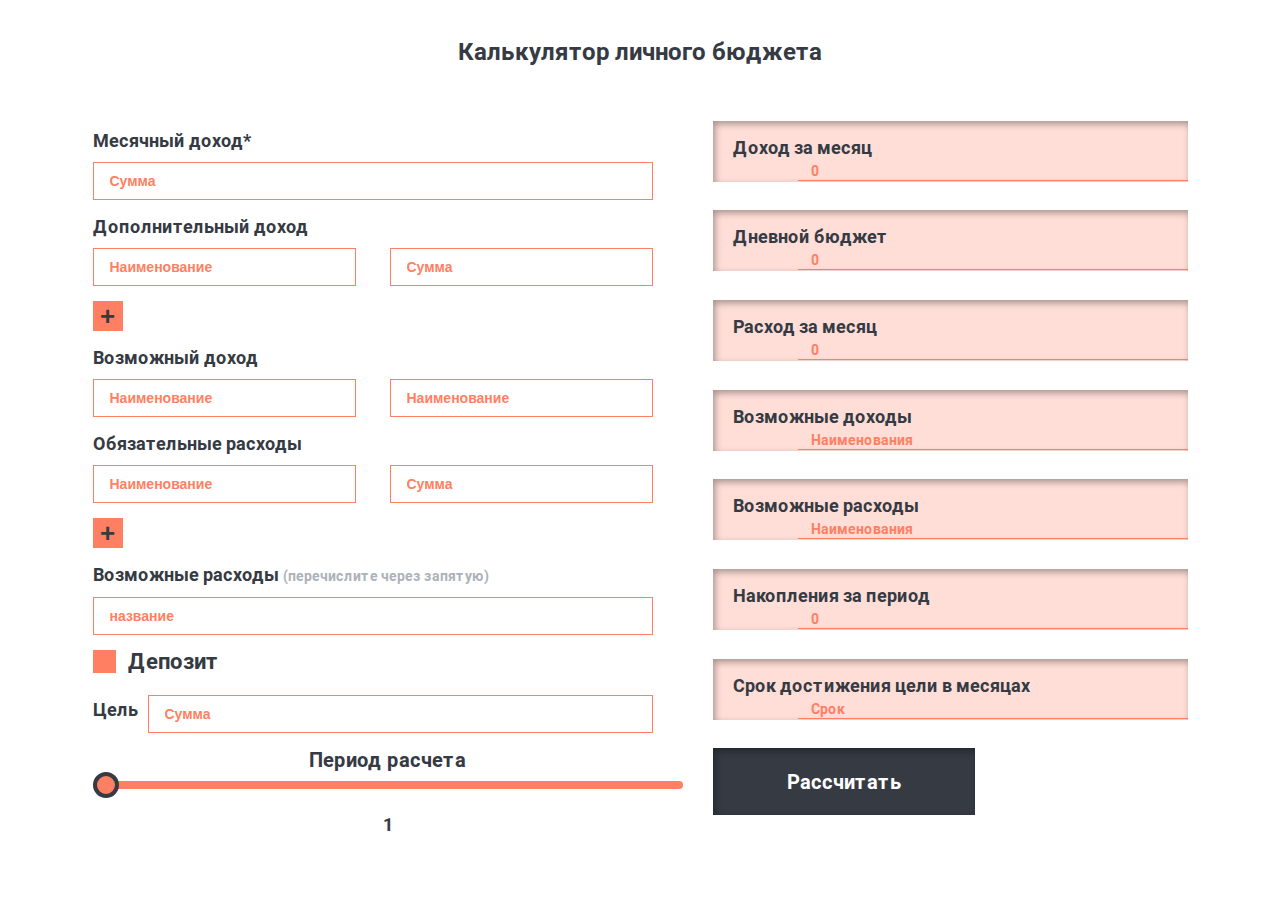
<file: calc_budget/index.html>
<!doctype html>
<html lang="pl">
<head>
    <meta charset="UTF-8">
    <meta name="viewport"
          content="width=device-width, user-scalable=no, initial-scale=1.0, maximum-scale=1.0, minimum-scale=1.0">
    <meta http-equiv="X-UA-Compatible" content="ie=edge">
    <link rel="preload" href="./font/Roboto-Bold.woff2" as="font" type="font/woff2" crossorigin>
    <link rel="stylesheet" href="./css/style.min.css">

    <title>Document</title>
</head>
<body>
<h1>Калькулятор личного бюджета</h1>
<section class="main">

    <div class="calc">

        <div class="data">
            <div class="salary">
                <div class="salary-title title">Месячный доход*</div>
                <input type="text" class="salary-amount" placeholder="Сумма">
            </div>

            <div class="income">
                <div class="income-title title">Дополнительный доход</div>
                <div class="income-items">
                    <input type="text" class="income-title" placeholder="Наименование">
                    <input type="text" class="income-amount" placeholder="Сумма">
                </div>

                <button class="btn_plus income_add">+</button>
            </div>

            <div class="additional_income">
                <div class="additional_income-title title">Возможный доход</div>
                <input type="text" class="additional_income-item" placeholder="Наименование">
                <input type="text" class="additional_income-item" placeholder="Наименование">
            </div>

            <div class="expenses">
                <div class="expenses-title title">Обязательные расходы</div>
                <div class="expenses-items">
                    <input type="text" class="expenses-title" placeholder="Наименование">
                    <input type="text" class="expenses-amount" placeholder="Сумма">
                </div>

                <button class="btn_plus expenses_add">+</button>
            </div>
            <div class="additional_expenses">
                <div class="additional_expenses-title title">Возможные расходы <span>(перечислите через запятую)</span></div>
                <input type="text" class="additional_expenses-item" placeholder="название">

            </div>

            <div class="deposit">
                <label class="deposit-label title">Депозит
                    <input id="deposit-check" type="checkbox">
                    <span class="deposit-checkmark"></span>
                </label>
                <select class="deposit-bank">
                    <option value="">Процент</option>
                    <option value="4">Сбербанк</option>
                    <option value="5">Газпромбанк</option>
                    <option value="6">Тинькофф</option>
                    <option value="7">МТС Банк</option>
                    <option value="8">АбсолютБанк</option>
                    <option value="other" id="other">Другой</option>
                </select>
                <div class="deposit-calc">
                    <input type="text" class="deposit-amount" placeholder="Сумма">
                    <input type="text" class="deposit-percent" placeholder="Процент">
                </div>
            </div>

            <div class="target">
                <span class="target-title title">Цель</span>
                <input type="text" class="target-amount" placeholder="Сумма">
            </div>

            <div class="period">
                <div class="title period-title">Период расчета</div>
                <input class="period-select" type="range" step="1" min="1" max="12" value="1">
                <div class="title period-amount">1</div>
            </div>

        </div>

        <div class="result">
            <div class="result-budget_month">
                <span class="title">Доход за месяц</span>
                <input type="text" class="result-total budget_month-value" placeholder="0" disabled>
            </div>
            <div class="result-budget_day">
                <span class="title">Дневной бюджет</span>
                <input type="text" class="result-total budget_day-value" placeholder="0">
            </div>

            <div class="result-expenses_month">
                <span class="title">Расход за месяц</span>
                <input type="text" class="result-total expenses_month-value" placeholder="0" disabled>
            </div>
            <div class="result-additional_income">
                <span class="title">Возможные доходы</span>
                <input type="text" class="result-total additional_income-value" placeholder="Наименования" disabled>
            </div>
            <div class="result-additional_expenses">
                <span class="title">Возможные расходы</span>
                <input type="text" class="result-total additional_expenses-value" placeholder="Наименования" disabled>
            </div>

            <div class="result-income_period">
                <span class="title">Накопления за период</span>
                <input type="text" class="result-total income_period-value" placeholder="0" disabled>
            </div>
            <div class="result-target_month">
                <span class="title">Срок достижения цели в месяцах</span>
                <input type="text" class="result-total target_month-value" placeholder="Срок" disabled>
            </div>
            <div class="control">
                <button id="start">Рассчитать</button>
                <button id="cancel">Сбросить</button>
            </div>
        </div>


    </div>


</section>
<script src="./script/oop.js"></script>
<!-- <script src="index.js"></script> -->
</body>
</html>
</file>
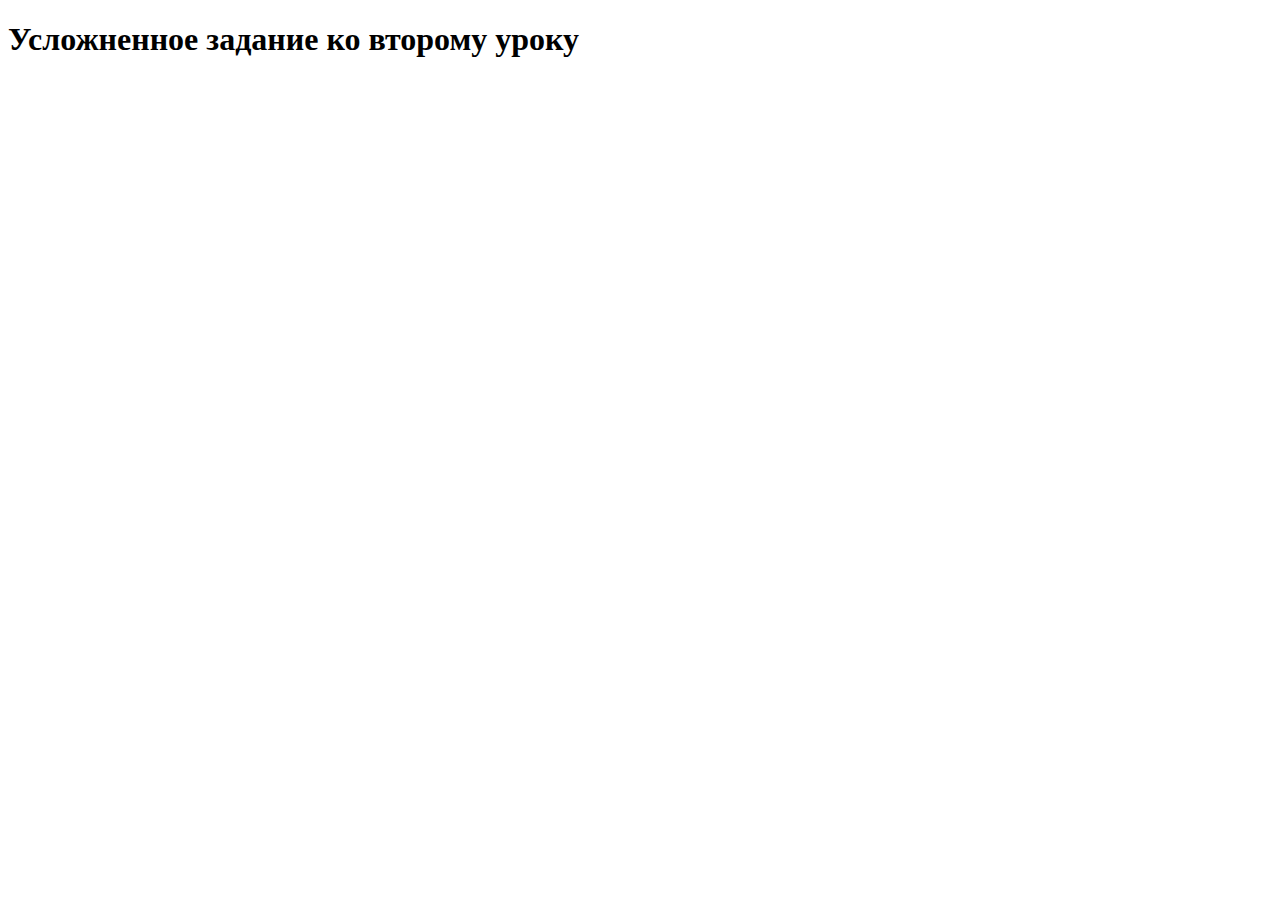
<file: hard_tascks/index.html>
<!DOCTYPE html>
<html lang="en">
<head>
    <meta charset="UTF-8">
    <meta name="viewport" content="width=device-width, initial-scale=1.0">
    <meta http-equiv="X-UA-Compatible" content="ie=edge">
    <title>Усложненое задание 2</title>
</head>
<body>
    <h1>Усложненное задание ко второму уроку</h1>
    <script src="script.js"></script>
</body>
</html>
</file>
<file: calc_budget/css/style.min.css>
@font-face{font-family:Roboto;src:url(../font/Roboto-Bold.woff2) format("woff2"),url(../font/Roboto-Bold.woff) format("woff")}body{font-family:Roboto,sans-serif;color:#777;padding-top:40px}*{-webkit-box-sizing:border-box;box-sizing:border-box;margin:0;padding:0;outline:0}a,a:active,a:focus,a:hover,a:visited{text-decoration:none}.calc{display:-webkit-box;display:-ms-flexbox;display:flex;-ms-flex-wrap:wrap;flex-wrap:wrap;max-width:90%;margin:auto;-webkit-box-pack:center;-ms-flex-pack:center;justify-content:center}h1{color:#353a43;font-size:24px;font-weight:700;line-height:24px;text-align:center;margin-bottom:50px}.title{color:#353a43;font-size:18px;font-weight:700;line-height:24px;margin-top:15px}.title span{font-size:14px;color:#adb1ba}.data>div{padding-right:30px}.data input[type=text]{height:20px;padding:18px 16px;border:1px solid #ff7f63;margin:9px 30px 0 0;width:263px}.data input[type=text]::-webkit-input-placeholder{color:#ff7f63;font-size:14px;font-weight:700;line-height:24px}.data input[type=text]:-moz-placeholder{color:#ff7f63;font-size:14px;font-weight:700;line-height:24px}.data input[type=text]::-moz-placeholder{color:#ff7f63;font-size:14px;font-weight:700;line-height:24px}.data input[type=text]:-ms-input-placeholder{color:#ff7f63;font-size:14px;font-weight:700;line-height:24px}.data .btn_plus{width:30px;height:30px;text-align:center;line-height:30px;background-color:#ff7f63;color:#353a43;outline:0;border:none;font-size:26px;font-weight:700;cursor:pointer;margin-top:15px}.data .btn_plus:hover{-webkit-box-shadow:inset 2px 3px 7px rgba(0,0,0,.35);box-shadow:inset 2px 3px 7px rgba(0,0,0,.35)}.data .additional_expenses-item,.data .salary-amount{width:calc(100% - 30px)!important}.data .deposit-label{display:block;position:relative;padding-left:35px;margin-bottom:12px;cursor:pointer;font-size:22px;-webkit-user-select:none;-moz-user-select:none;-ms-user-select:none;user-select:none}.data .deposit-label input{position:absolute;opacity:0;cursor:pointer;height:0;width:0}.data .deposit-label .deposit-checkmark{position:absolute;top:0;left:0;height:23px;width:23px;background-color:#ff7f63}.data .deposit-label .deposit-checkmark:after{content:"";position:absolute;display:none;left:9px;top:5px;width:5px;height:10px;border:solid #353a43;border-width:0 3px 3px 0;-webkit-transform:rotate(45deg);transform:rotate(45deg)}.data .deposit-label:hover input~.deposit-checkmark{background-color:#ff7f63;-webkit-box-shadow:inset 2px 3px 7px rgba(0,0,0,.35);box-shadow:inset 2px 3px 7px rgba(0,0,0,.35)}.data .deposit-label input:checked~.deposit-checkmark:after{display:block}.data .deposit-bank{display:none;font-family:Roboto,sans-serif;font-size:14px;font-variant:small-caps;font-weight:700;color:#444;line-height:1.3;padding:.6em 1.4em .5em .8em;width:263px;max-width:100%;-webkit-box-sizing:border-box;box-sizing:border-box;margin:0;-webkit-box-shadow:inset 2px 3px 7px rgba(0,0,0,.35);box-shadow:inset 2px 3px 7px rgba(0,0,0,.35);border:1px solid #ff7f63;background-color:#ff7f63;cursor:pointer;-moz-appearance:none;-webkit-appearance:none;appearance:none;background-image:url(../img/arrow.svg);background-repeat:no-repeat,repeat;background-position:right .7em top 50%,0 0;background-size:20px auto,100%}.data .deposit-bank::-ms-expand{display:none}.data .deposit-bank:hover{border-color:#888}.data .deposit-bank:focus{border-color:#aaa;color:#222;outline:0}.data .deposit-bank option{font-weight:400}.data .deposit-amount,.data .deposit-percent{display:none}.data .target{display:-webkit-box;display:-ms-flexbox;display:flex}.data .target-title{margin:auto 10px auto auto}.data .target-amount{-webkit-box-flex:1;-ms-flex-positive:1;flex-grow:1}.data .period{text-align:center}.data .period-title{font-size:20px;text-align:center}.data .period input[type=range].period-select{-webkit-appearance:none;width:100%;margin:9px 0}.data .period input[type=range].period-select:focus{outline:0}.data .period input[type=range].period-select::-webkit-slider-runnable-track{width:100%;height:8px;cursor:pointer;background:#ff7f63;border-radius:25px;border:0 solid #000001}.data .period input[type=range].period-select::-webkit-slider-thumb{border:4px solid #353a43;height:26px;width:26px;border-radius:50px;background:#ff7f63;cursor:pointer;-webkit-appearance:none;margin-top:-9px}.data .period input[type=range].period-select:focus::-webkit-slider-runnable-track{background:#ff7f63}.data .period input[type=range].period-select::-moz-range-track{width:100%;height:8px;cursor:pointer;background:#ff7f63;border-radius:25px;border:0 solid #000001}.data .period input[type=range].period-select::-moz-range-thumb{border:4px solid #353a43;height:26px;width:26px;border-radius:50px;background:#ff7f63;cursor:pointer}.data .period input[type=range].period-select::-ms-track{width:100%;height:8px;cursor:pointer;background:0 0;border-color:transparent;color:transparent}.data .period input[type=range].period-select::-ms-fill-lower,.data .period input[type=range].period-select::-ms-fill-upper{background:#ff7f63;border:0 solid #000001;border-radius:50px}.data .period input[type=range].period-select::-ms-thumb{border:4px solid #353a43;width:26px;border-radius:50px;background:#ff7f63;cursor:pointer;height:8px}.data .period input[type=range].period-select:focus::-ms-fill-lower,.data .period input[type=range].period-select:focus::-ms-fill-upper{background:#ff7f63}.result{display:-webkit-box;display:-ms-flexbox;display:flex;-webkit-box-orient:vertical;-webkit-box-direction:normal;-ms-flex-direction:column;flex-direction:column;-ms-flex-pack:distribute;justify-content:space-around}.result div{width:100%;-webkit-box-shadow:inset 2px 3px 7px rgba(0,0,0,.35);box-shadow:inset 2px 3px 7px rgba(0,0,0,.35);background-color:rgba(255,127,99,.26);color:#353a43;padding:15px 0 1px 20px;margin-bottom:15px}.result div span{display:block}.result div input{min-width:390px;margin-left:65px;padding-left:13px;border:none;outline:0;border-bottom:1px solid #ff7f63;color:#ff7f63;font-family:Roboto;font-size:14px;font-weight:700;background-color:transparent}.result div input::-webkit-input-placeholder{color:#ff7f63;font-size:14px;font-weight:700;line-height:24px}.result div input:-moz-placeholder{color:#ff7f63;font-size:14px;font-weight:700;line-height:24px}.result div input::-moz-placeholder{color:#ff7f63;font-size:14px;font-weight:700;line-height:24px}.result div input:-ms-input-placeholder{color:#ff7f63;font-size:14px;font-weight:700;line-height:24px}.result .title{margin-top:0}.result .control{background-color:transparent;-webkit-box-shadow:none;box-shadow:none;display:-webkit-box;display:-ms-flexbox;display:flex;-webkit-box-pack:justify;-ms-flex-pack:justify;justify-content:space-between;padding:0}.result #cancel{display:none}.result #cancel,.result #start{width:262px;height:67px;-webkit-box-shadow:inset 2px 3px 7px rgba(0,0,0,.35);box-shadow:inset 2px 3px 7px rgba(0,0,0,.35);background-color:#353a43;color:#fff;font-size:20px;font-family:Roboto;font-weight:700;line-height:24px;cursor:pointer;border:none;outline:transparent}.result #cancel:hover,.result #start:hover{opacity:.7}.result #cancel:active,.result #start:active{background-color:#ff7f63;color:#fff;opacity:1}
</file>
